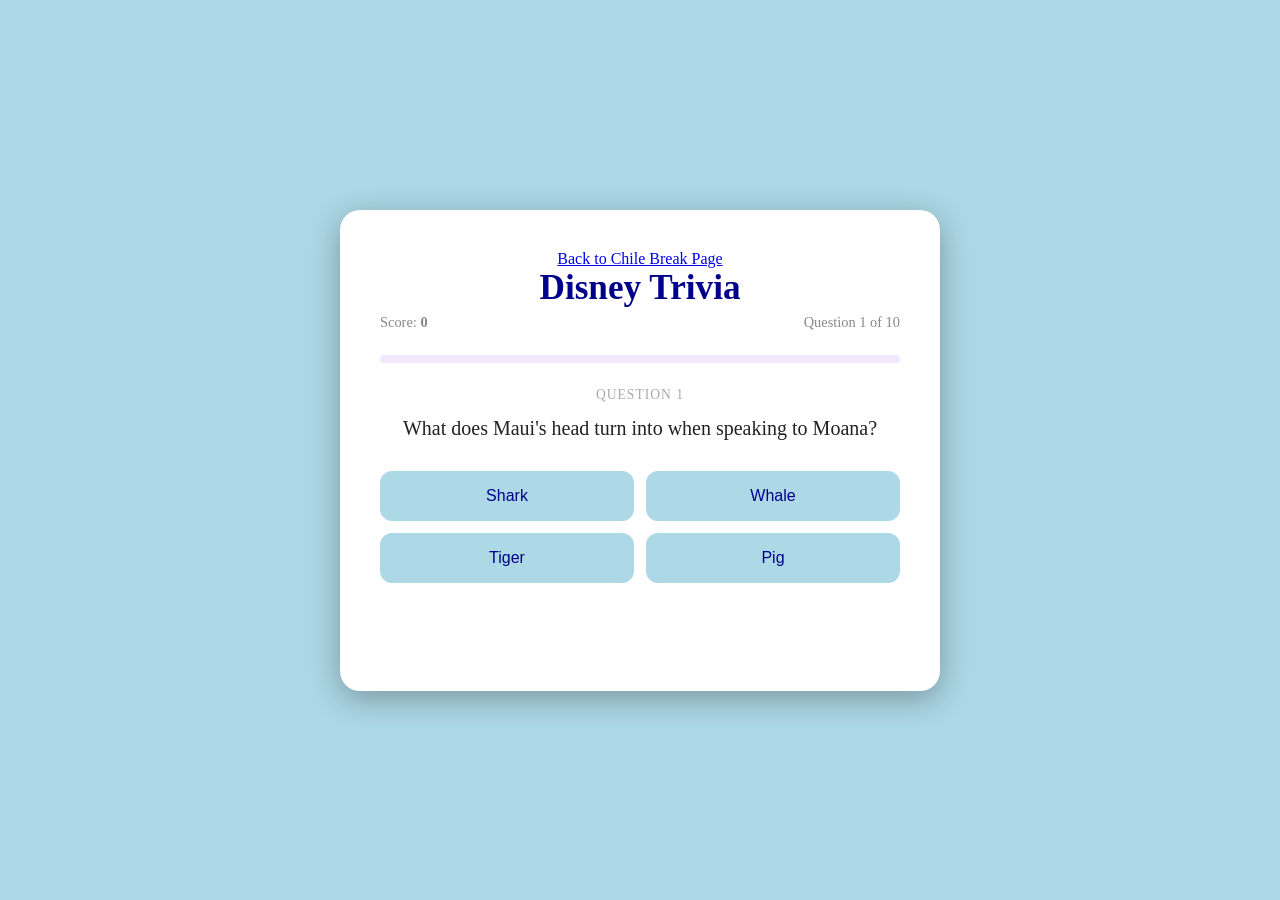
<file: collab.ai.html>
<!DOCTYPE html>
<html lang="en">


<head>
   <meta charset="UTF-8">
   <meta name="viewport" content="width=device-width, initial-scale=1.0">
   <title>Disney Trivia</title>
   <style>
  


       * {
           box-sizing: border-box;
           margin: 0;
           padding: 0;
       }


       body {
           font-family: 'Georgia', serif;
           background: lightblue;
           min-height: 100vh;
           display: flex;
           align-items: center;
           justify-content: center;
           padding: 20px;
       }


       .card {
           background: white;
           border-radius: 20px;
           padding: 40px;
           max-width: 600px;
           width: 100%;
           text-align: center;
           box-shadow: 0 8px 32px rgba(0,0,0,0.3);
       }


       h1 {
           font-size: 2.2rem;
           color:darkblue;
           margin-bottom: 6px;
       }


      


       .score-bar {
           display: flex;
           justify-content: space-between;
           font-size: 0.9rem;
           color: #888;
           margin-bottom: 24px;
       }


       .question-num {
           font-size: 0.85rem;
           color: #aaa;
           margin-bottom: 10px;
           text-transform: uppercase;
           letter-spacing: 1px;
       }


       .question {
           font-size: 1.25rem;
           color: #222;
           margin-bottom: 28px;
           line-height: 1.5;
       }


       .options {
           display: grid;
           grid-template-columns: 1fr 1fr;
           gap: 12px;
           margin-bottom: 24px;
       }


       .option-btn {
           background:lightblue;
           border: 2px solid lightblue;
           color: darkblue ;
           border-radius: 12px;
           padding: 14px 10px;
           font-size: 1rem;
           cursor: pointer;
           transition: all 0.2s;
       }


       .option-btn:hover:not(:disabled) {
           background: blue;
           color: white;
           transform: scale(1.03);
       }


       .option-btn.correct {
           background: #bbf7d0;
           border-color: #22c55e;
           color: #14532d;
       }


       .option-btn.wrong {
           background: #fecaca;
           border-color: #ef4444;
           color: #7f1d1d;
       }


       .option-btn:disabled {
           cursor: default;
       }


       .feedback {
           font-size: 1rem;
           min-height: 28px;
           margin-bottom: 16px;
           font-weight: bold;
           color: #6a0dad;
       }


       .next-btn {
           background: #6a0dad;
           color: white;
           border: none;
           border-radius: 12px;
           padding: 12px 32px;
           font-size: 1rem;
           cursor: pointer;
           transition: background 0.2s;
           display: none;
       }


       .next-btn:hover {
           background: #4c0a8a;
       }


       .result-screen {
           display: none;
       }


       .result-screen h2 {
           font-size: 2rem;
           color: #6a0dad;
           margin-bottom: 12px;
       }


       .result-screen .final-score {
           font-size: 3rem;
           font-weight: bold;
           color: #ff69b4;
           margin: 16px 0;
       }


       .result-screen p {
           color: #555;
           font-size: 1.1rem;
           margin-bottom: 24px;
       }


       .restart-btn {
           background: #ff69b4;
           color: white;
           border: none;
           border-radius: 12px;
           padding: 12px 32px;
           font-size: 1rem;
           cursor: pointer;
           transition: background 0.2s;
       }


       .restart-btn:hover {
           background: #e0559f;
       }


       .progress-bar {
           background: #f3e8ff;
           border-radius: 10px;
           height: 8px;
           margin-bottom: 24px;
           overflow: hidden;
       }


       .progress-fill {
           background: darkblue;
           height: 100%;
           border-radius: 10px;
           transition: width 0.4s ease;
       }
   </style>
</head>
<body>


<div class="card">
   <a href="fromScratch.html">Back to Chile Break Page</a>
   <div id="quiz-screen">
       <h1> Disney Trivia </h1>
       <div class="stars"></div>


       <div class="score-bar">
           <span>Score: <strong id="score">0</strong></span>
           <span id="question-counter">Question 1 of 10</span>
       </div>


       <div class="progress-bar">
           <div class="progress-fill" id="progress-fill" style="width: 0%"></div>
       </div>


       <div class="question-num" id="question-num">Question 1</div>
       <div class="question" id="question-text">Loading...</div>


       <div class="options" id="options"></div>


       <div class="feedback" id="feedback"></div>
       <button class="next-btn" id="next-btn">Next ➜</button>
   </div>


   <div class="result-screen" id="result-screen">
       <h2>🎉 Quiz Complete! 🎉</h2>
       <div class="final-score" id="final-score">0/10</div>
       <p id="result-message">Thanks for playing!</p>
       <button class="restart-btn" onclick="restartQuiz()">Play Again ✨</button>
   </div>
</div>


<script>
   const questions = [
       {
           question: "What does Maui's head turn into when speaking to Moana?",
           options: ["Shark", "Whale", "Tiger", "Pig"],
           answer: "Shark"
       },
       {
           question: "Which Disney princess has the ability to heal with her hair?",
           options: ["Cinderella", "Ariel", "Rapunzel", "Aurora"],
           answer: "Rapunzel"
       },
       {
           question: "What is the name of Simba's father in The Lion King?",
           options: ["Scar", "Rafiki", "Mufasa", "Pumba"],
           answer: "Mufasa"
       },
       {
           question: "What does Olaf become in the Summer?",
           options: ["Puddle", "Happy Snowman", "Igloo", "Lake"],
           answer: "Happy Snowman"
       },
       {
           question: "What food is Tiana carrying during the Diner Scene?",
           options: ["Gumbo", "Corn Bread", "Cookies ", "Beignet"],
           answer: "Beignet"
       },
       {
           question: "Which film features the song 'Colors of the Wind'?",
           options: ["Moana", "The Little Mermaid", "Pocahontas", "Brave"],
           answer: "Pocahontas"
       },
       {
           question: "In Descendants who is Evi's Mother?",
           options: ["Maleficent", "Evil Queen", "Cruella de Vil ", "Ursula"],
           answer: "Evil Queen"
       },
       {
           question: "In Finding Nemo, what type of fish is Nemo?",
           options: ["Clownfish", "Blue tang", "Salmon", "Tuna"],
           answer: "Clownfish"
       },
       {
           question: "What is the name of Cinderella's fairy godmother's famous spell?",
           options: ["Abracadabra", "Bibbidi-Bobbidi-Boo", "Hocus Pocus", "Alakazam"],
           answer: "Bibbidi-Bobbidi-Boo"
       },
       {
           question: "Which Disney movie is set in the fictional kingdom of Arendelle?",
           options: ["Tangled", "Brave", "Frozen", "Encanto"],
           answer: "Frozen"
       }
   ];


   let currentQuestion = 0;
   let score = 0;
   let answered = false;


   function loadQuestion() {
       answered = false;
       const q = questions[currentQuestion];
       document.getElementById('question-num').textContent = `Question ${currentQuestion + 1}`;
       document.getElementById('question-counter').textContent = `Question ${currentQuestion + 1} of ${questions.length}`;
       document.getElementById('question-text').textContent = q.question;
       document.getElementById('feedback').textContent = '';
       document.getElementById('next-btn').style.display = 'none';


       const progress = (currentQuestion / questions.length) * 100;
       document.getElementById('progress-fill').style.width = progress + '%';


       const optionsDiv = document.getElementById('options');
       optionsDiv.innerHTML = '';
       q.options.forEach(option => {
           const btn = document.createElement('button');
           btn.className = 'option-btn';
           btn.textContent = option;
           btn.onclick = () => selectAnswer(btn, option);
           optionsDiv.appendChild(btn);
       });
   }


   function selectAnswer(btn, selected) {
       if (answered) return;
       answered = true;


       const correct = questions[currentQuestion].answer;
       const allBtns = document.querySelectorAll('.option-btn');


       allBtns.forEach(b => {
           b.disabled = true;
           if (b.textContent === correct) b.classList.add('correct');
       });


       if (selected === correct) {
           btn.classList.add('correct');
           document.getElementById('feedback').textContent = '✅ Correct!';
           score++;
           document.getElementById('score').textContent = score;
       } else {
           btn.classList.add('wrong');
           document.getElementById('feedback').textContent = `❌ The answer was: ${correct}`;
       }


       document.getElementById('next-btn').style.display = 'inline-block';
   }


   document.getElementById('next-btn').onclick = function () {
       currentQuestion++;
       if (currentQuestion < questions.length) {
           loadQuestion();
       } else {
           showResult();
       }
   };


   function showResult() {
       document.getElementById('quiz-screen').style.display = 'none';
       const result = document.getElementById('result-screen');
       result.style.display = 'block';
       document.getElementById('final-score').textContent = `${score}/${questions.length}`;


       let message = '';
       if (score === questions.length) message = '🏆 Perfect score! You are a true Disney expert!';
       else if (score >= 7) message = '🌟 Great job! You really know your Disney!';
       else if (score >= 4) message = '👍 Not bad! Time for a Disney movie marathon?';
       else message = '🎬 Keep watching those Disney movies and try again!';


       document.getElementById('result-message').textContent = message;
   }


   function restartQuiz() {
       currentQuestion = 0;
       score = 0;
       document.getElementById('score').textContent = 0;
       document.getElementById('result-screen').style.display = 'none';
       document.getElementById('quiz-screen').style.display = 'block';
       loadQuestion();
   }


   loadQuestion();
</script>
</body>
</html>
</file>
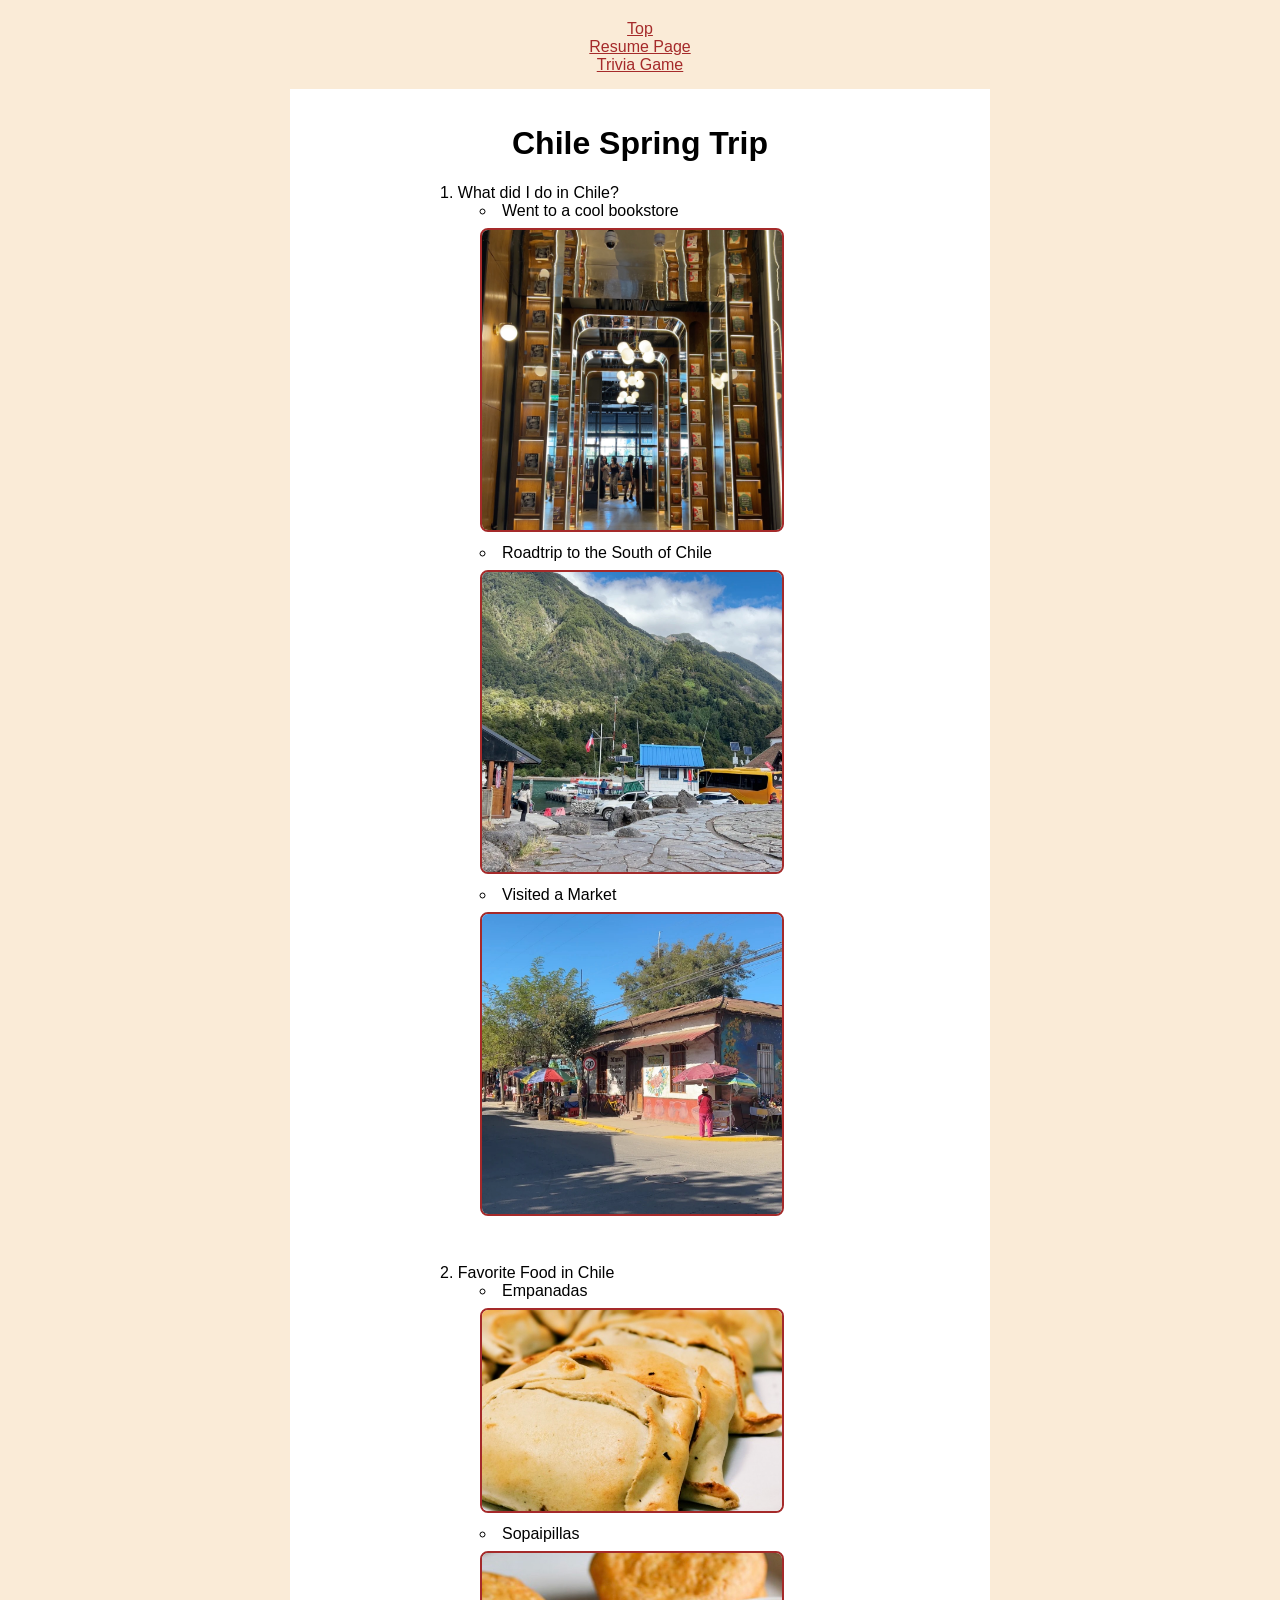
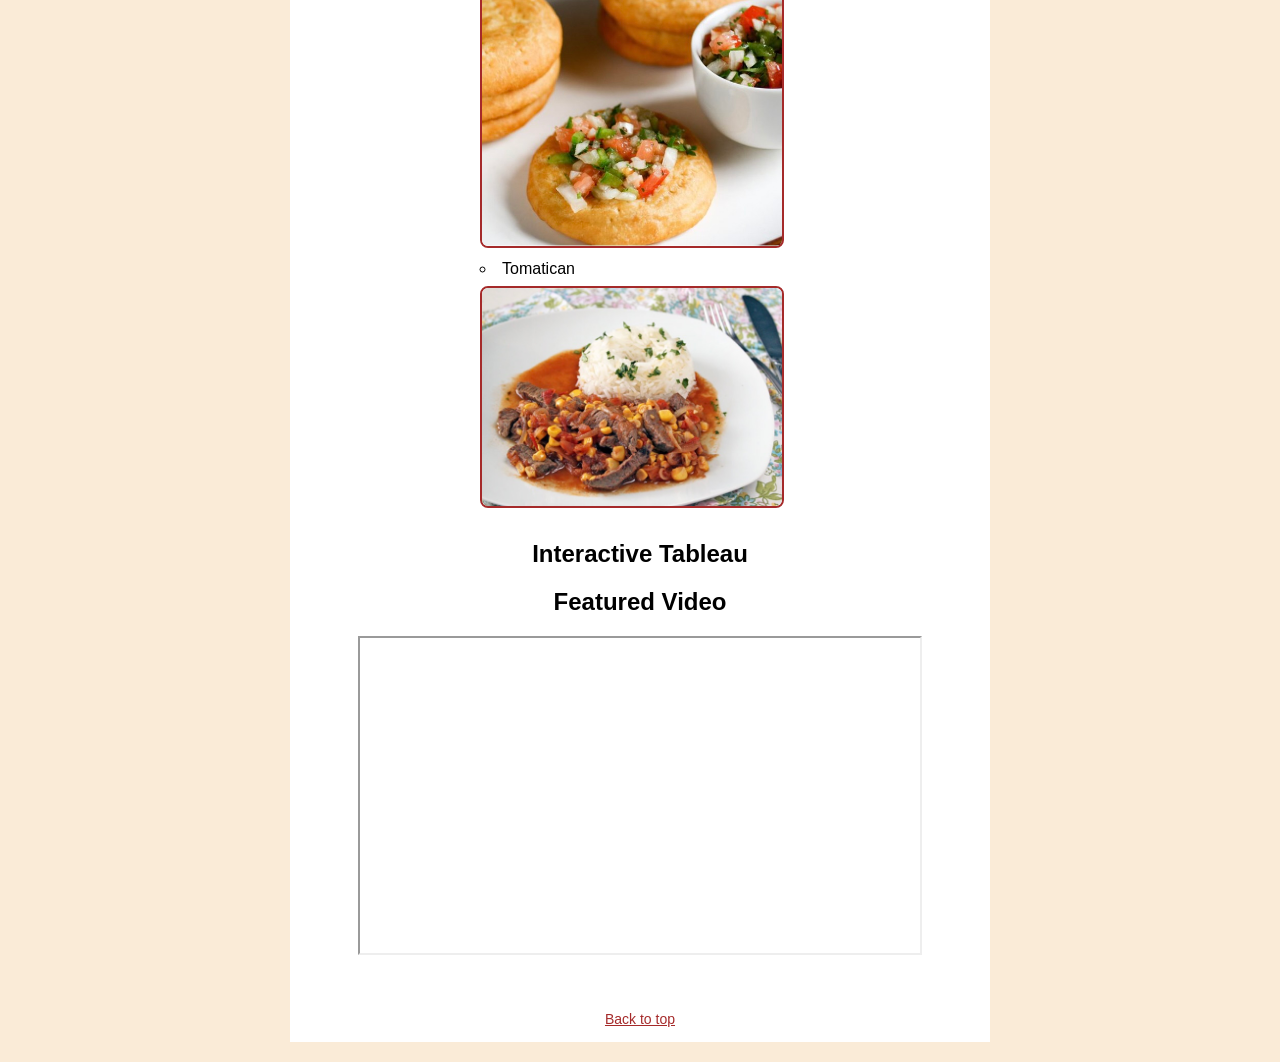
<file: fromScratch.html>
<!DOCTYPE html>
<html lang="en">
<head>
   <link rel="stylesheet" href="css/scratch.styles.css">
    <meta charset="UTF-8">
    <meta name="viewport" content="width=device-width, initial-scale=1.0">
    <title> Chile Spring Trip </title>
    
</head>

<body>
    <div class="nav">
    <nav>
        <a href="#top">Top</a>
        <br>
        <a href="index.html">Resume Page</a>
        <br>
        <a href="collab.ai.html">Trivia Game</a>
    </nav>
</div>

<div class="content">
<h1 id="top"> Chile Spring Trip </h1>

<ol>
    <li> What did I do in Chile? 
        <ul> 
            <li>Went to a cool bookstore </li>
            
            <img src="./img/book.jpeg" alt="bookstore" width="300"> 
            <br>
            <li>Roadtrip to the South of Chile</li>
            <img src="./img/south.jpeg" alt="view of south" width="300">
            <br>
            <li>Visited a Market</li>
            <img src="./img/market.jpeg" alt ="market" width="300">
        </ul>
<br> <br> 
    </li>
    <li> Favorite Food in Chile
<ul> 
    <li> Empanadas </li>
    <img src="./img/empanadas.jpg" alt="Empanadas" width="300">
    <br> 
    <li>Sopaipillas </li>
    <img src="./img/sopas.jpg" alt="Sopaipillas" width="300">
    <br>
    <li>Tomatican </li>
    <img src="./img/toma.jpg" alt ="Tomatican" width="300">
</ul>
</ol>

<h2>Interactive Tableau</h2>



<div class= tableau
id='viz1776206891732' style='position: relative'><noscript>
    <a href='#'><img alt=' ' src='https:&#47;&#47;public.tableau.com&#47;static&#47;images&#47;Th&#47;TheWorldsDependencyontheTravelIndustry&#47;TheWorldsDependencyontheTravelIndustry&#47;1_rss.png'
         style='border: none' /></a></noscript><object class='tableauViz'  style='display:none;'><param name='host_url' value='https%3A%2F%2Fpublic.tableau.com%2F' /> 
            <param name='embed_code_version' value='3' /> <param name='site_root' value='' />
            <param name='name' value='TheWorldsDependencyontheTravelIndustry&#47;TheWorldsDependencyontheTravelIndustry' />
            <param name='tabs' value='no' />
            <param name='toolbar' value='yes' />
            <param name='static_image' value='https:&#47;&#47;public.tableau.com&#47;static&#47;images&#47;Th&#47;TheWorldsDependencyontheTravelIndustry&#47;TheWorldsDependencyontheTravelIndustry&#47;1.png' />
            <param name='animate_transition' value='yes' />
            <param name='display_static_image' value='yes' />
            <param name='display_spinner' value='yes' />
            <param name='display_overlay' value='yes' />
            <param name='display_count' value='yes' />
            <param name='language' value='en-US' /></object>
        </div>               
         <script type='text/javascript'>               
              var divElement = document.getElementById('viz1776206891732');       
                           var vizElement = divElement.getElementsByTagName('object')[0];                    vizElement.style.width='700px';vizElement.style.height='400px';     
                                         var scriptElement = document.createElement('script');                    scriptElement.src = 'https://public.tableau.com/javascripts/api/viz_v1.js';           
                                                  vizElement.parentNode.insertBefore(scriptElement, vizElement);           
                                              </script>
  

  <div class="video">
<h2>Featured Video</h2>
<iframe width="560" height = "315"
    src = "https://www.youtube.com/embed/CeRh5Epg-3c"
    allowfullscreen>
</iframe>
</div>

<div class="footer">
<br><br>

<a href="#top"> Back to top</a>
</div>

</body>
</html>
</file>
<file: css/scratch.styles.css>
body{
            background-color:antiquewhite;
            font-family:Arial, Helvetica, sans-serif; 
            max-width:700px;
            margin: 0 auto;
            padding:20px;
            color:black;
        }
        h1{
            text-align:center;
        }
        h2{
            text-align:center;
        }
        img {
            border: 2px solid brown;
            border-radius: 8px;
            margin: 8px 0;


        }
        a{
            color:brown;

        }
        ol{
            max-width: 400px;
            margin: 0 auto;
            padding-left: 0;
            list-style-position:inside;

        }
        .nav{
            text-align:center;
            margin-bottom:15px;
        }
        .content{
            background-color:white;
            padding: 15px;
        }
        .video{
            text-align:center;
            margin-top: 20px;
        }
        .footer{
            text-align:center;
            margin-top: 20px;
            font-size:14px;
        }
</file>
